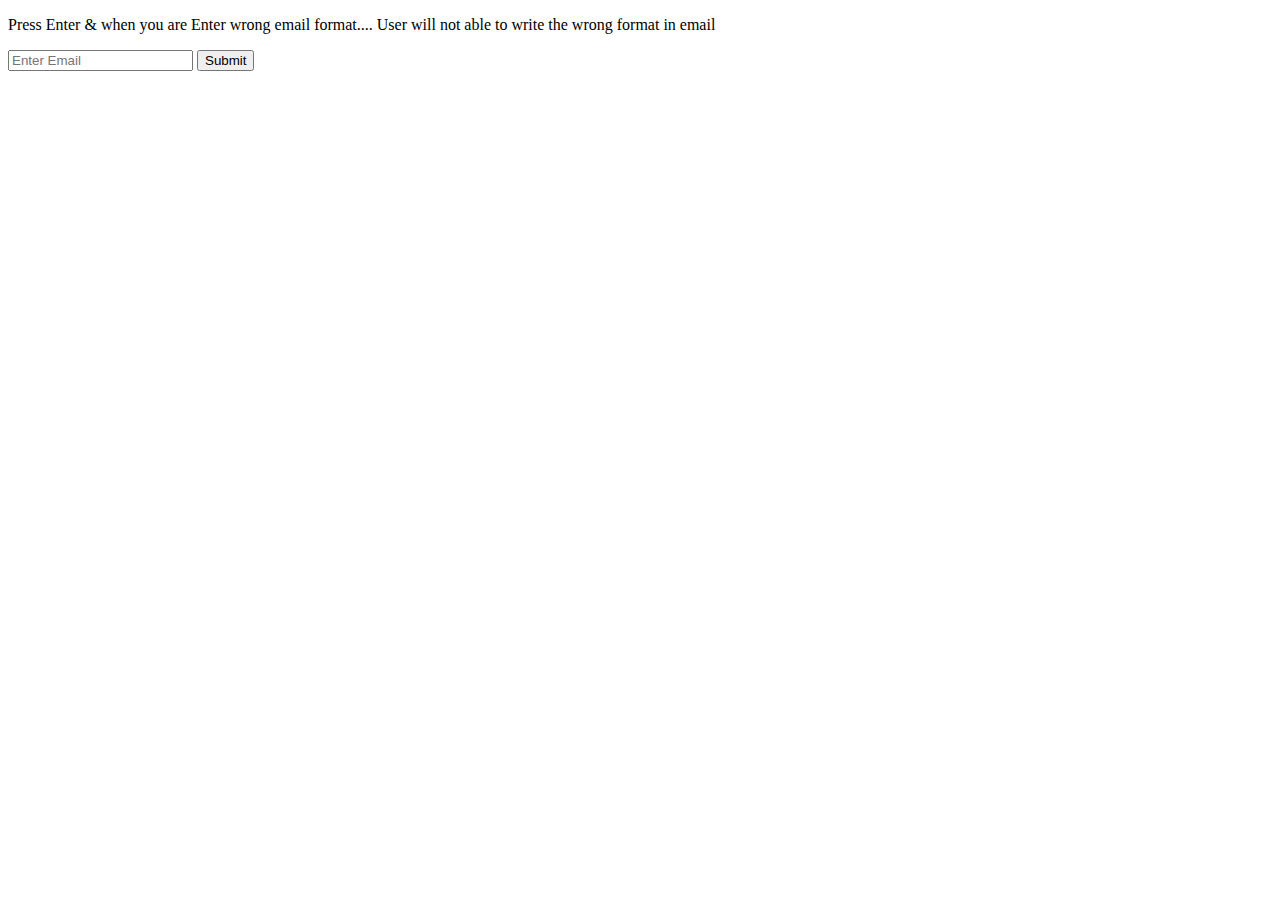
<file: 2.Email Format Validator/index.html>
<!DOCTYPE html>
<html lang="en">

<head>
    <meta charset="UTF-8">
    <meta name="viewport" content="width=device-width, initial-scale=1.0">
    <title>Document</title>
</head>

<body>
    <p>Press Enter & when you are Enter wrong email format.... User will not able to write the wrong format in email </p>
    <form action="">
        <input type="email" id="email" placeholder="Enter Email" required />
        <span id="emailError" style="color:red"></span>
        <button class="btn">Submit</button>
    </form>
</body>

</html>
</file>
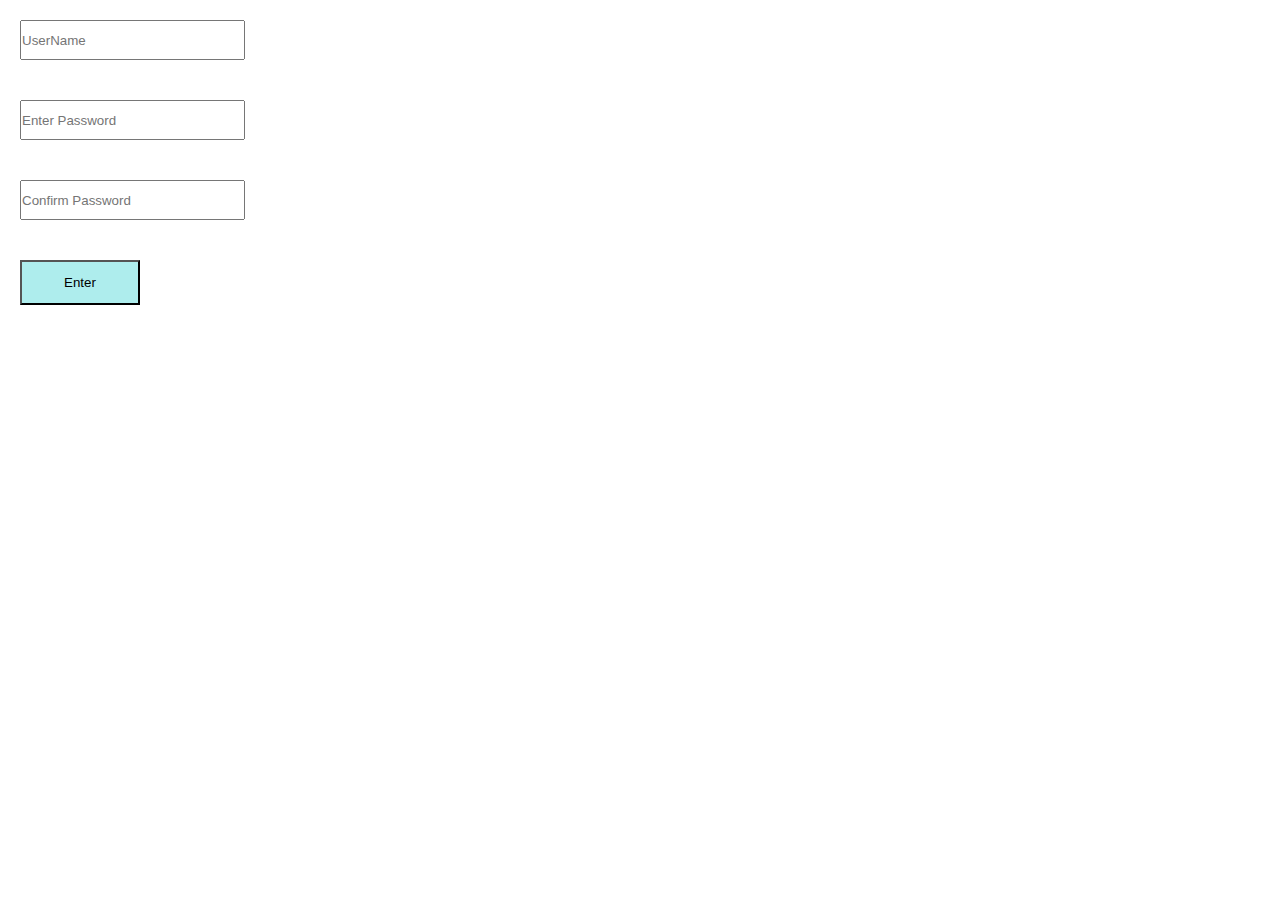
<file: 3.Password Strength Checker/index.html>
<!DOCTYPE html>
<html lang="en">

<head>
    <meta charset="UTF-8">
    <meta name="viewport" content="width=device-width, initial-scale=1.0">
    <title>Password Strength Checker</title>
    <link rel="stylesheet" href="style.css">
    <style>
 
    </style>
</head>

<body>
    <form >
        <div>
            <input type="text" placeholder="UserName" autocomplete="username" required>
        </div>
    <div class=" input-box">
        <input type="password" placeholder="Enter Password" class="password pass"  autocomplete="new-password" required>
    </div>
    <div class="input-box">
        <input type="password" placeholder="Confirm Password" class="password confirm-pass "  autocomplete="new-password" required>
    </div>
    <button>Enter</button>
    </form>
    <script src="script.js"></script>
</body>

</html>
</file>
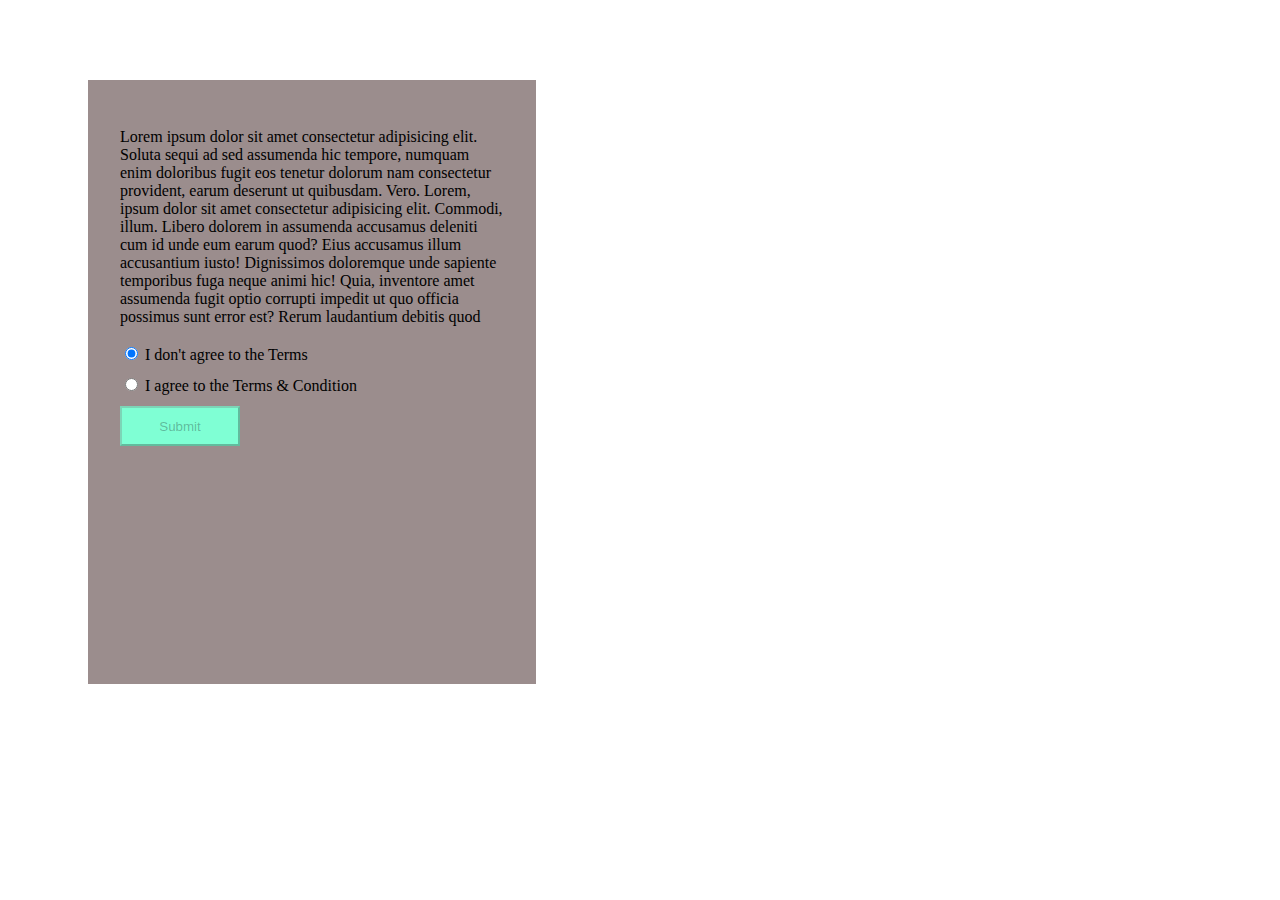
<file: 4.Checkbox Terms  Conditions/index.html>
<!DOCTYPE html>
<html lang="en">

<head>
    <meta charset="UTF-8">
    <meta name="viewport" content="width=device-width, initial-scale=1.0">
    <title>Check Box Terms & Condition</title>
    <link rel="stylesheet" href="style.css">
</head>

<body>
    <form>
        <div>
            <p>Lorem ipsum dolor sit amet consectetur adipisicing elit. Soluta sequi ad sed assumenda hic tempore,
                numquam enim doloribus fugit eos tenetur dolorum nam consectetur provident, earum deserunt ut quibusdam.
                Vero. Lorem, ipsum dolor sit amet consectetur adipisicing elit. Commodi, illum. Libero dolorem in
                assumenda accusamus deleniti cum id unde eum earum quod? Eius accusamus illum accusantium iusto!
                Dignissimos doloremque unde sapiente temporibus fuga neque animi hic! Quia, inventore amet assumenda
                fugit optio corrupti impedit ut quo officia possimus sunt error est? Rerum laudantium debitis quod
                dolorum hic, nihil, quam unde necessitatibus accusantium cum cupiditate esse non. Sunt exercitationem id
                eum dolor odio deserunt quae laudantium porro rem saepe possimus non ipsum excepturi quia repellendus
                vitae corporis ex asperiores quasi quibusdam repudiandae, a cupiditate sequi ea! Beatae possimus, alias
                vero id numquam consequatur pariatur sint at aperiam. Quas dolores beatae, sit libero illo ex officiis
                sunt corrupti necessitatibus sed quaerat cupiditate hic asperiores, nisi, numquam maiores eius? Aperiam
                alias dolore, fugiat aspernatur similique recusandae eos illum quod officia cupiditate, exercitationem
                saepe facilis earum ullam! Dicta voluptatum nihil blanditiis, dolorem voluptatem illo nam numquam
                soluta, deleniti eveniet assumenda earum laboriosam, totam voluptate. Ipsum similique delectus deleniti
                aliquam vero sapiente ab adipisci quaerat quod. Distinctio atque nobis dignissimos animi itaque,
                voluptatibus facilis non, deserunt deleniti quod eaque rerum recusandae quis fugiat nihil amet! Aliquam
                distinctio quasi magni beatae asperiores voluptatibus repudiandae officia rerum amet sapiente
                exercitationem necessitatibus sed sint et commodi, deleniti vel voluptatum quisquam autem at unde? Rerum
                et, accusantium, officia quas quibusdam fuga eum accusamus unde molestias quisquam sapiente, laborum
                consectetur repellat id? Accusantium sed at totam quod laudantium facilis consequuntur dolore, fugiat
                architecto nam, officiis odio minus quisquam quas voluptates, saepe possimus necessitatibus? Nihil
                quaerat cum accusamus. Dolor magni fugiat debitis itaque atque magnam nihil amet aspernatur, quo
                molestias officiis harum provident exercitationem quis delectus commodi error? Culpa consequuntur neque
                soluta illum, ea cupiditate illo consequatur architecto alias assumenda, earum aperiam tempore. Tempore,
                perferendis sequi tenetur quia reiciendis ab sed!
            </p>
        </div>
        <div class="m-b">
            <input type="radio" id="not-agree" name="terms" checked>
            <label for="not-agree">I don't agree to the Terms</label>
        </div>
        <div class="m-b">
            <input type="radio" name="terms" id="agree">
            <label for="agree">I agree to the Terms & Condition</label>
        </div>
        <button id="btn" disabled>Submit</button>
    </form>
    <script src="script.js"></script>
</body>

</html>
</file>
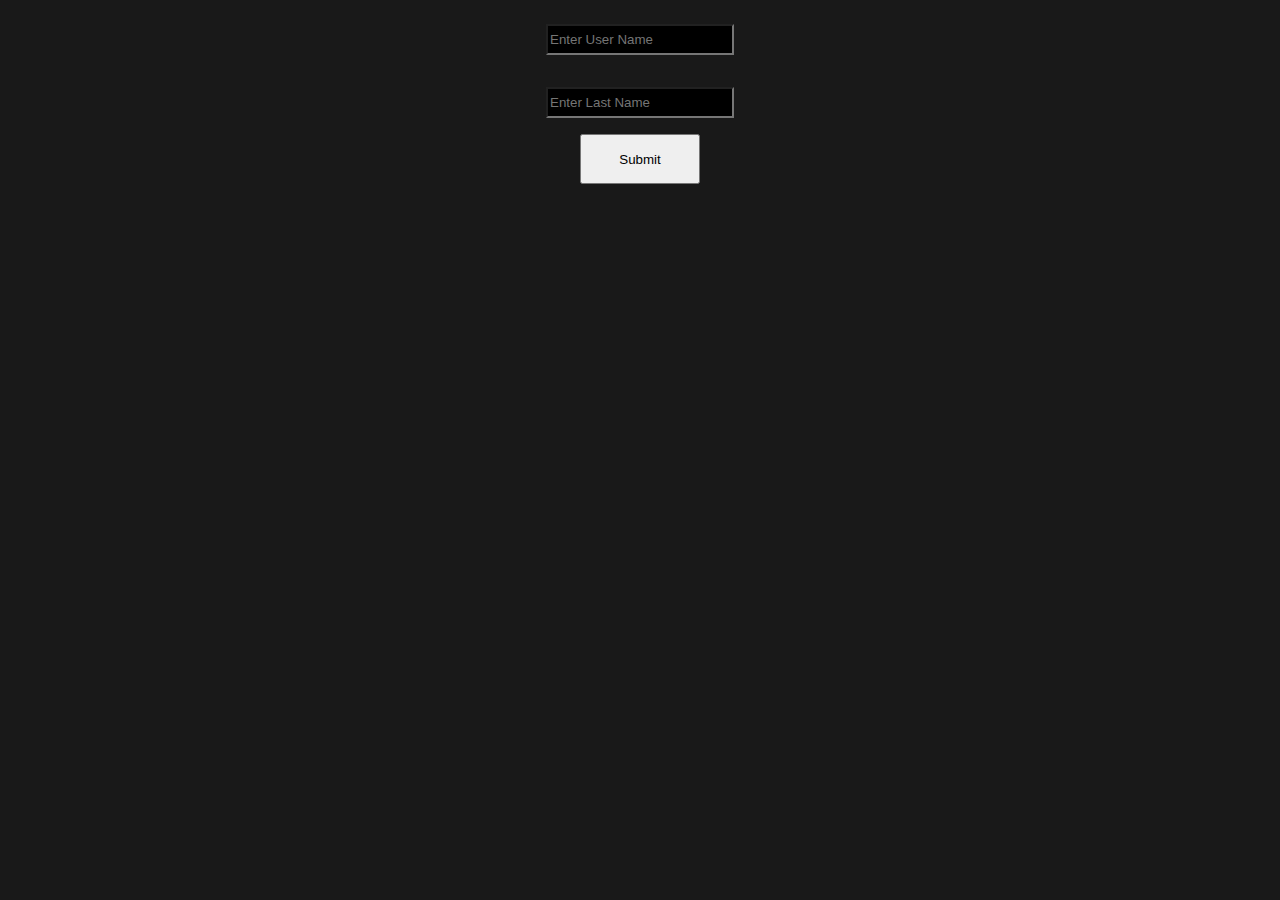
<file: 5.Auto Capitalize Input/index.html>
<!DOCTYPE html>
<html lang="en">
<head>
    <meta charset="UTF-8">
    <meta name="viewport" content="width=device-width, initial-scale=1.0">
    <title>Form Validation</title>
    <link rel="stylesheet" href="style.css">
</head>
<body>
    <form>
        <input type="username" required placeholder="Enter User Name" class="input-text">
        <input type="text" placeholder="Enter Last Name" required class="input-text">
        <button id="btn-submit">Submit</button>
    </form>
    <script src="script.js"></script>
</body>
</html>
</file>
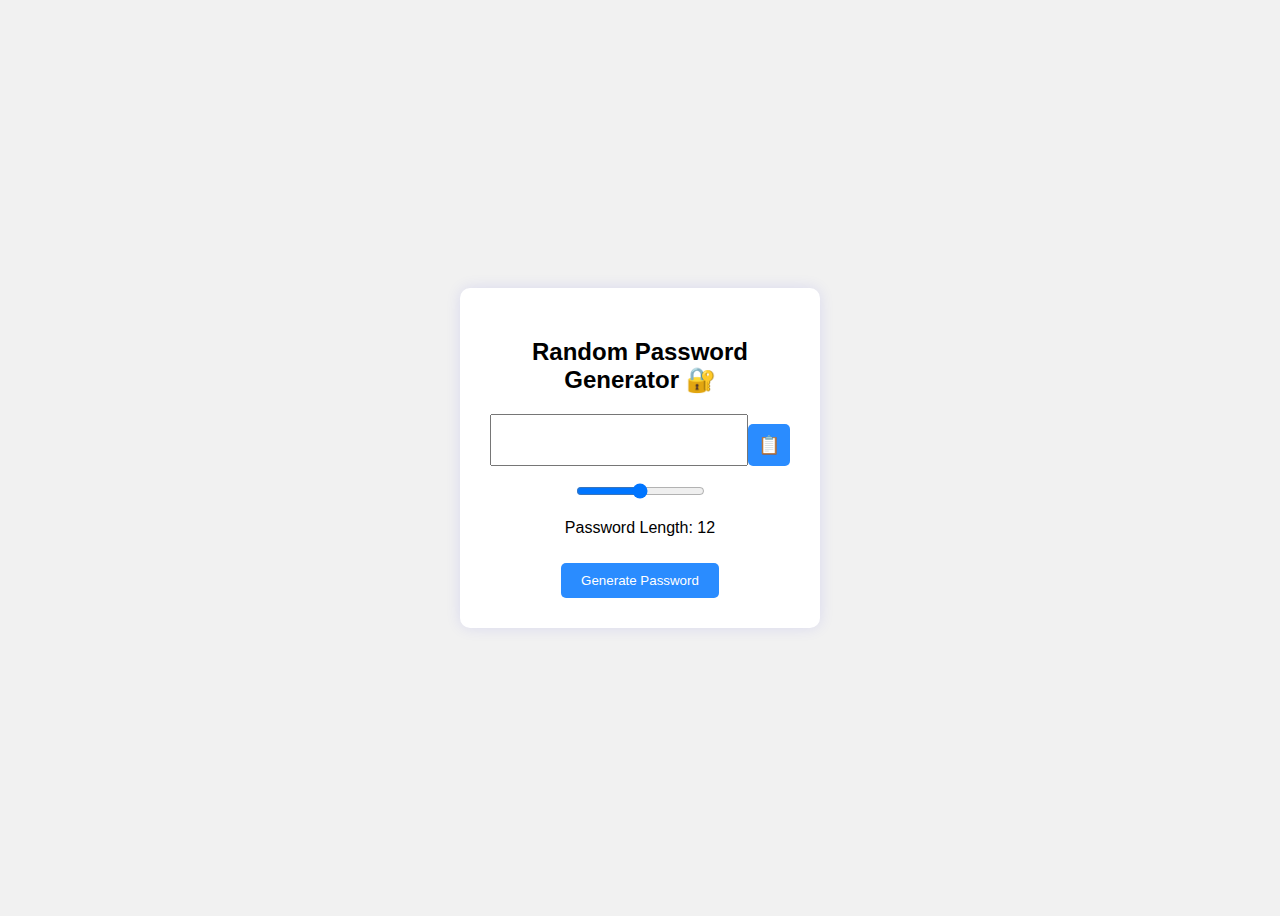
<file: 9.Random Password Generator/index.html>
<!DOCTYPE html>
<html lang="en">
<head>
  <meta charset="UTF-8" />
  <meta name="viewport" content="width=device-width, initial-scale=1.0"/>
  <title>Password Generator</title>
  <link rel="stylesheet" href="style.css"/>
</head>
<body>
  <div class="container">
    <h2>Random Password Generator 🔐</h2>
    <div class="input-box">
      <input type="text" id="password" readonly />
      <button onclick="copyPassword()">📋</button>
    </div>
    <input type="range" id="length" min="4" max="20" value="12" />
    <p>Password Length: <span id="lengthValue">12</span></p>
    <button onclick="generatePassword()">Generate Password</button>
  </div>

  <script src="script.js"></script>
</body>
</html>
</file>
<file: 3.Password Strength Checker/style.css>
* {
  margin: 0;
  padding: 0;
  box-sizing: border-box;
}

input {
  height: 40px;
  width: 225px;
  margin: 20px;
}

.pass-show {
  position: relative;
  left: -30px;
  top: 4px;
  padding-top: 5px;
  height: 20px;
}
button {
  height: 45px;
  width: 120px;
  margin: 20px;
  background-color: rgb(174, 237, 237);
}
</file>
<file: 4.Checkbox Terms  Conditions/style.css>
form {
  width: 30vw;
  height: 60vh;
  padding: 2rem;
  margin: 5rem;
  background-color: #9b8d8d;
}

p {
  width: 30vw;
  height: 200px;
  overflow-x: hidden;
  overflow-y: auto;
}
.m-b {
  margin-bottom: 0.7rem;
}
#btn {
  height: 40px;
  width: 120px;
  background-color: aquamarine;
}
</file>
<file: 5.Auto Capitalize Input/style.css>
body {
  background-color: #191919;
}
input {
  background-color: black;
  height: 25px;
  width: 180px;
  color: #ffff;
  margin: 1rem;
}
button {
  height: 50px;
  width: 120px;
}
form {
  display: flex;
  flex-direction: column;
  justify-content: center;
  align-items: center;
}
</file>
<file: 9.Random Password Generator/style.css>
body {
  font-family: Arial, sans-serif;
  background: #f1f1f1;
  display: flex;
  justify-content: center;
  align-items: center;
  height: 100vh;
}

.container {
  background: white;
  padding: 30px;
  border-radius: 10px;
  box-shadow: 0 0 15px rgba(2, 16, 211, 0.1);
  text-align: center;
  width: 300px;
}

.input-box {
  display: flex;
  margin-bottom: 15px;
}

#password {
  flex: 1;
  padding: 10px;
  font-size: 16px;
}

.input-box button {
  padding: 10px;
  font-size: 18px;
  cursor: pointer;
}

button {
  padding: 10px 20px;
  background: #2a8cff;
  color: white;
  border: none;
  border-radius: 5px;
  cursor: pointer;
  margin-top: 10px;
}

button:hover {
  background: #0066cc;
}
</file>
